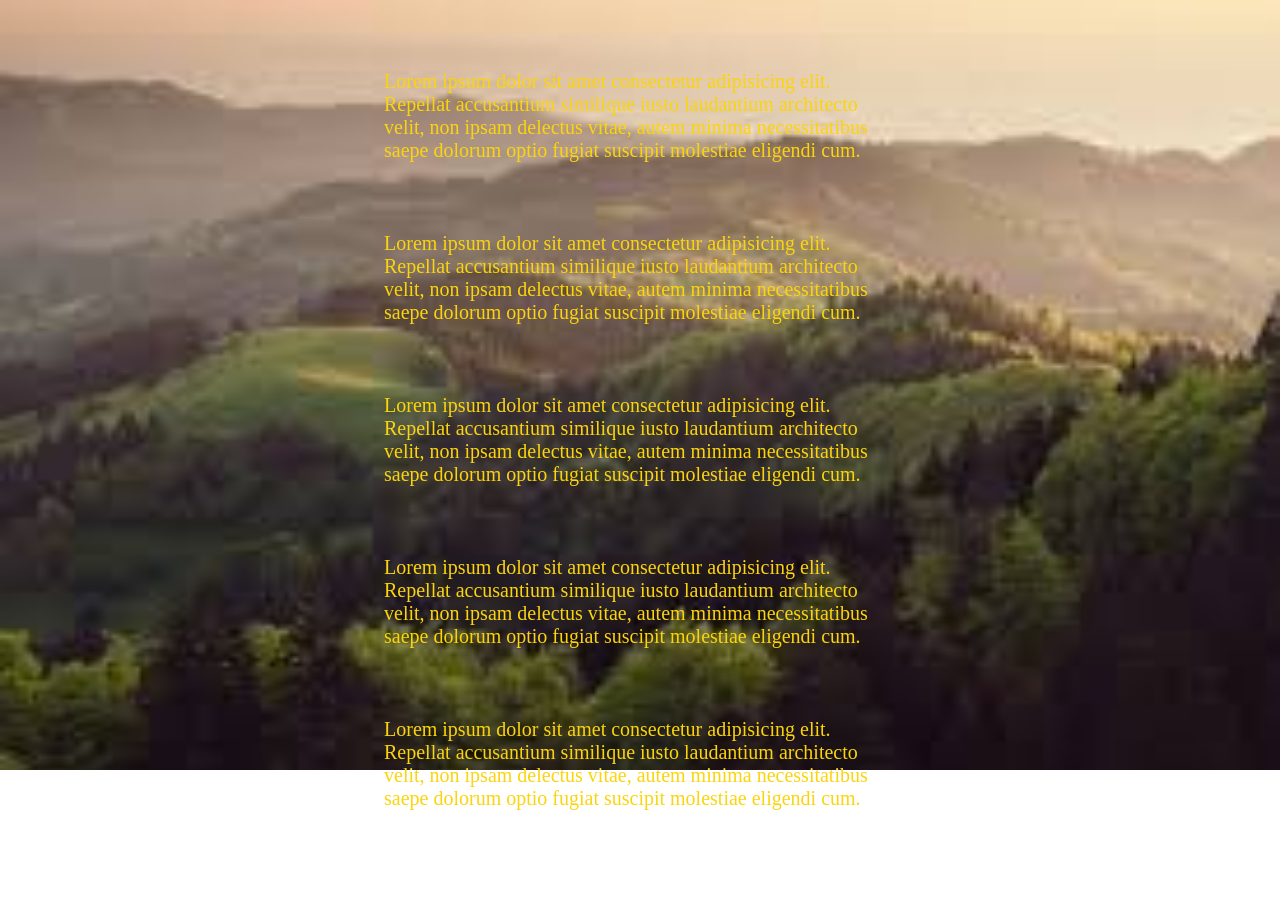
<file: 17-CssIntroBoxModelTextFontIcons/index.html>
<!DOCTYPE html>
<html lang="en">
<head>
    <meta charset="UTF-8">
    <meta name="viewport" content="width=device-width, initial-scale=1.0">
    <link rel="stylesheet" href="assets/css/style.css">
    <title>Document</title>
</head>
<body>
<div class="box">
    <div class="box1">
        <p>Lorem ipsum dolor sit amet consectetur adipisicing elit. Repellat accusantium similique iusto laudantium architecto velit, non ipsam delectus vitae, autem minima necessitatibus saepe dolorum optio fugiat suscipit molestiae eligendi cum.</p>
    </div>
    
    <div class="box1">
        <p>Lorem ipsum dolor sit amet consectetur adipisicing elit. Repellat accusantium similique iusto laudantium architecto velit, non ipsam delectus vitae, autem minima necessitatibus saepe dolorum optio fugiat suscipit molestiae eligendi cum.</p>
    </div>

    <div class="box1">
        <p>Lorem ipsum dolor sit amet consectetur adipisicing elit. Repellat accusantium similique iusto laudantium architecto velit, non ipsam delectus vitae, autem minima necessitatibus saepe dolorum optio fugiat suscipit molestiae eligendi cum.</p>
    </div>

    <div class="box1">
        <p>Lorem ipsum dolor sit amet consectetur adipisicing elit. Repellat accusantium similique iusto laudantium architecto velit, non ipsam delectus vitae, autem minima necessitatibus saepe dolorum optio fugiat suscipit molestiae eligendi cum.</p>
    </div>
    <div class="box1">
         <p>Lorem ipsum dolor sit amet consectetur adipisicing elit. Repellat accusantium similique iusto laudantium architecto velit, non ipsam delectus vitae, autem minima necessitatibus saepe dolorum optio fugiat suscipit molestiae eligendi cum.</p>
    </div>
</div>

</body>
</html>
</file>
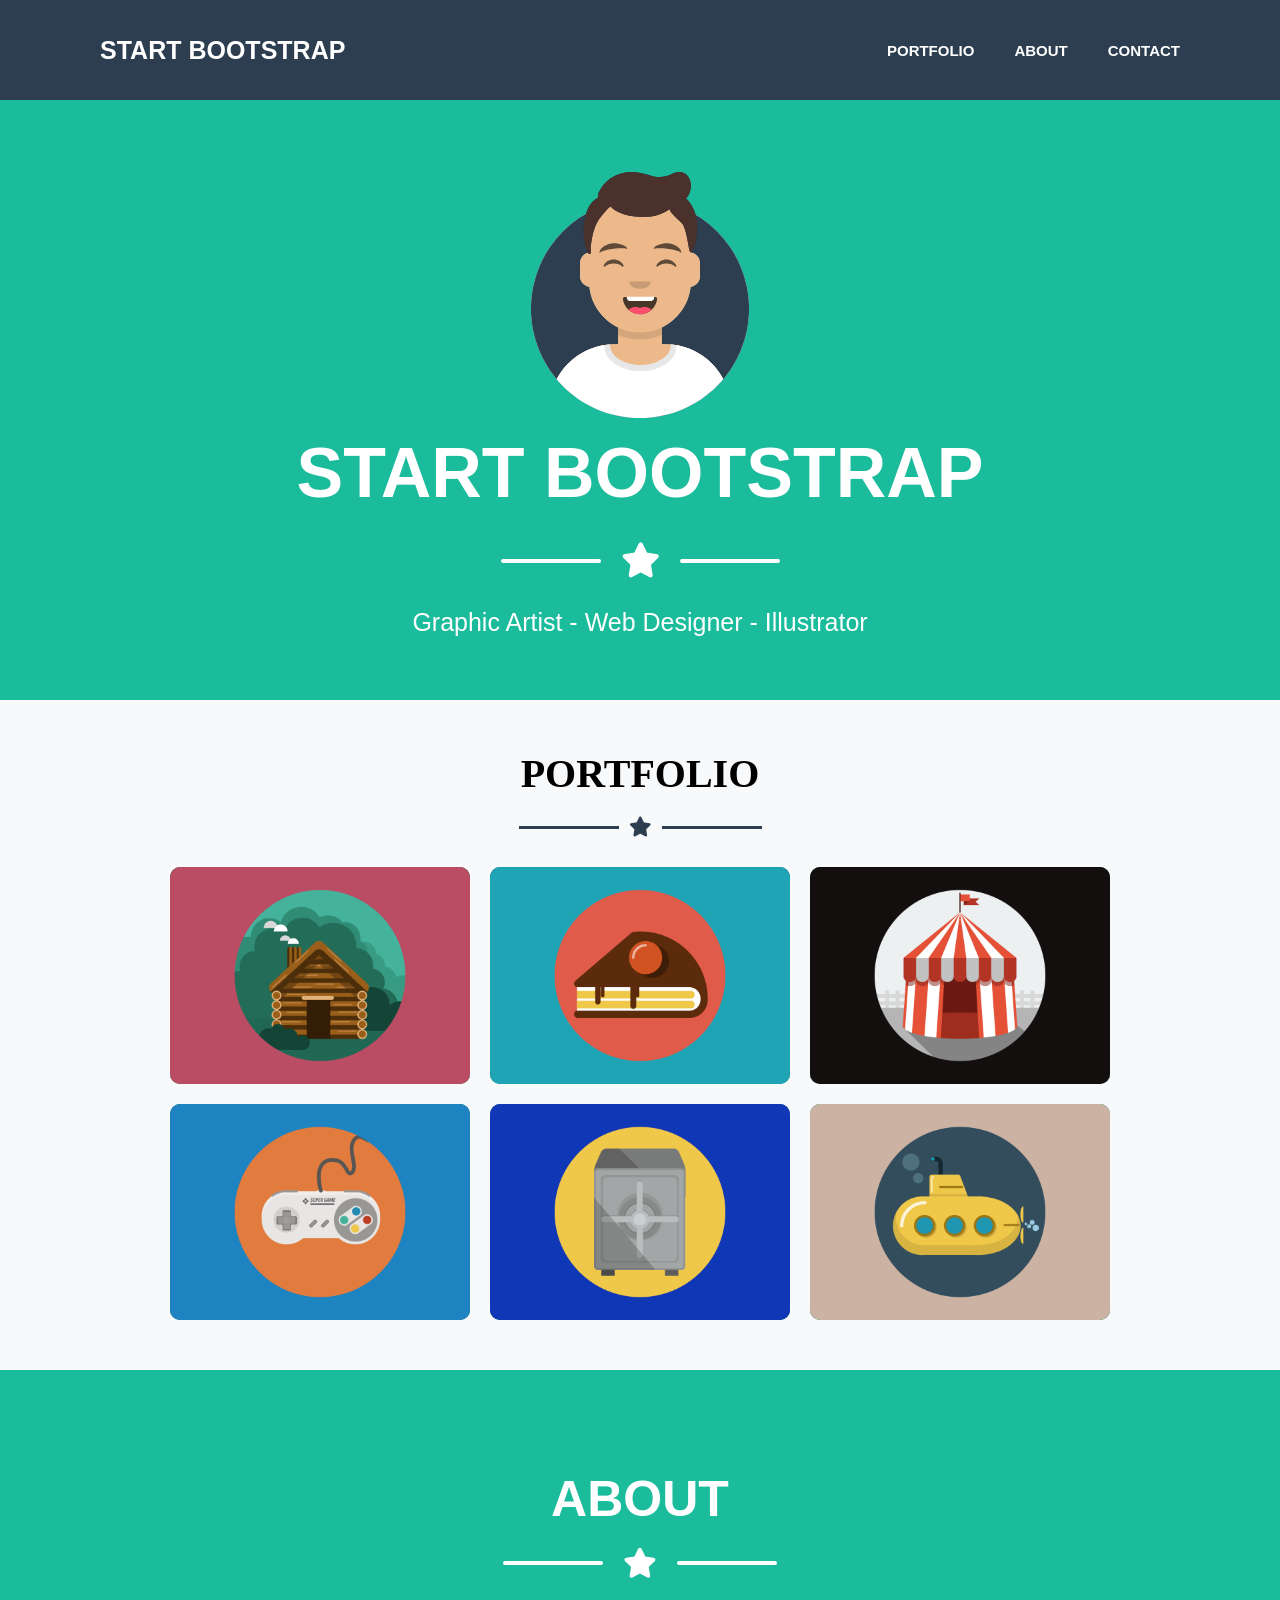
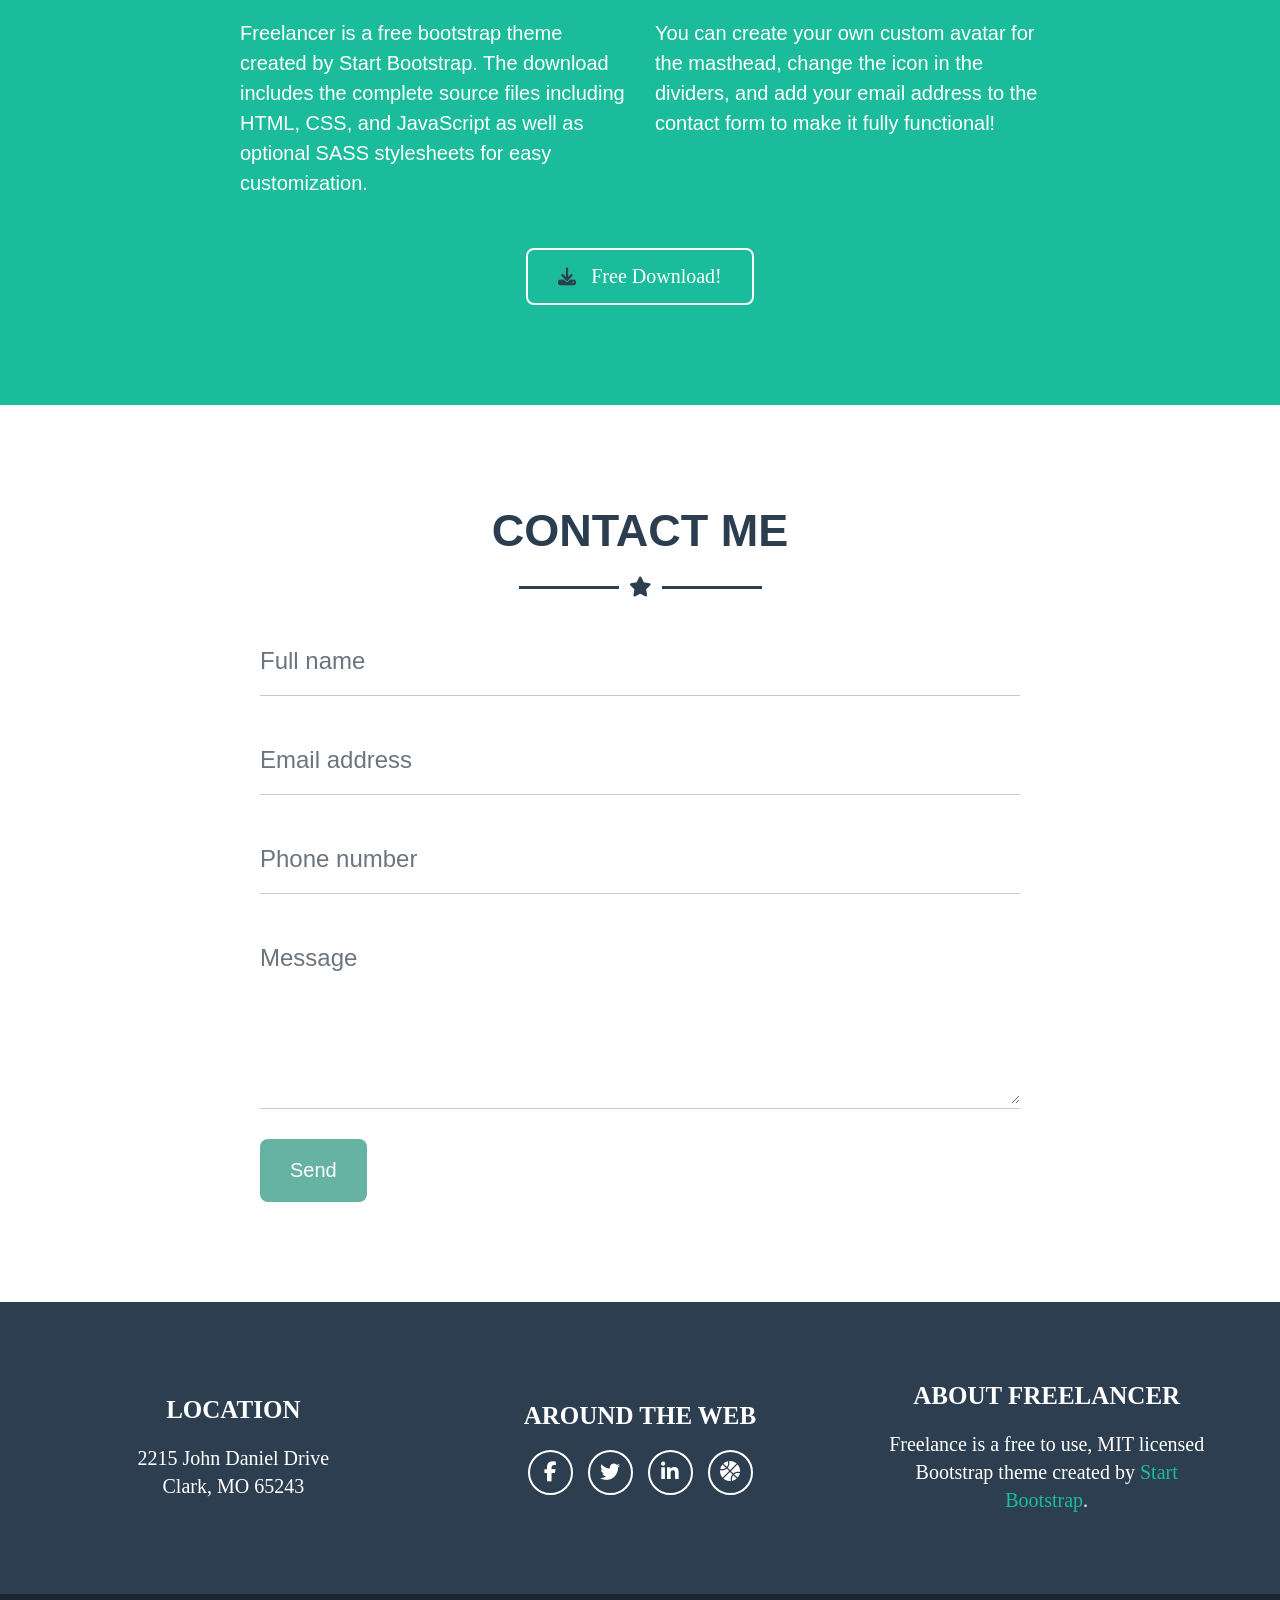
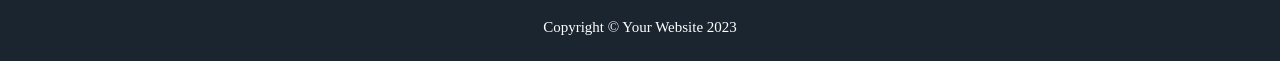
<file: 18-PortfolioPageWithFlex /index.html>
<!DOCTYPE html>
<html lang="en">
<head>
    <meta charset="UTF-8">
    <meta name="viewport" content="width=device-width, initial-scale=1.0">
    <title>Document</title>
        <link rel="stylesheet" href="https://cdnjs.cloudflare.com/ajax/libs/font-awesome/6.5.0/css/all.min.css">

    <link rel="stylesheet" href="./assets/style.css">
</head>
<body>

<header>
    <section id="header">
            <div class="navbar container">
                <h1 class="logo">
                    <a href="#">START BOOTSTRAP</a>
                </h1>

                <div class="wrapper">
                    <ul class="list">
                        <li class="list_item"><a href="#">PORTFOLIO</a></li>
                        <li class="list_item"><a href="#">ABOUT</a></li>
                        <li class="list_item"><a href="#">CONTACT</a></li>
                    </ul>
                </div>

            </div>
        
    </section>
</header>

<main>
    <section id="hero">
        <div class="start">
            <div class="image">
                <img src="./assets/avataaars.svg" alt="">
            </div>

            <h1 class="title">START BOOTSTRAP</h1>
            <div class="star">
                <div class="left_line"></div>
                <i class="fa-solid fa-star"></i>
                <div class="right_line"></div>
            </div>
            <p class="desc">
                Graphic Artist - Web Designer - Illustrator
            </p>
        </div>
    </section >

<section id="portfolio">
    <div class="container">

        <h2 class="stitle">PORTFOLIO</h2>
            <div class="dstar">
                <div class="oleft_line"></div>
                <i class="fa-solid fa-star"></i>
                <div class="oright_line"></div>
            </div>

        <div class="wrapper">

            <div class="card">
                <a href="#"><img src="./assets/cabin.png" alt=""></a>
            </div>

            <div class="card">
                <a href="#"><img src="./assets/cake.png" alt=""></a>
            </div>

            <div class="card">
                <a href="#"><img src="./assets/circus.png" alt=""></a>
            </div>

            <div class="card">
                <a href="#"><img src="./assets/game.png" alt=""></a>
            </div>

            <div class="card">
                <a href="#"><img src="./assets/safe.png" alt=""></a>
            </div>

            <div class="card">
                <a href="#"><img src="./assets/submarine.png" alt=""></a>
            </div>
        </div>
    </div>
</section>
<section id="about">
    <div class="container">
        <h2 class="about">ABOUT</h2>
        <div class="astar">
            <div class="awhite_line"></div>
            <i class="fa-solid fa-star"></i>
            <div class="awhite_line"></div>
        </div>

        <div class="about_text">
            <div class="atext">
                <p>Freelancer is a free bootstrap theme created by Start Bootstrap. The download includes the complete source files including HTML, CSS, and JavaScript as well as optional SASS stylesheets for easy customization.</p>
            </div>
            <div class="atext">
                <p>You can create your own custom avatar for the masthead, change the icon in the dividers, and add your email address to the contact form to make it fully functional!</p>
            </div>
        </div>

        <div class="about_btn">
            <a href="#" class="download">
                <i class="fa-solid fa-download"></i> Free Download!
            </a>
        </div>
    </div>
</section>

<section id="contact">
    <div class="container">
        <h2 class="contact">CONTACT ME</h2>
        <div class="dstar">
            <div class="oleft_line"></div>
            <i class="fa-solid fa-star"></i>
            <div class="oright_line"></div>
        </div>

        <div class="contact_form">
            <form>
                <div class="inputs">
                    <input type="text" placeholder="Full name" required>
                </div>
                <div class="inputs">
                    <input type="email" placeholder="Email address" required>
                </div>
                <div class="inputs">
                    <input type="tel" placeholder="Phone number" required>
                </div>
                <div class="inputs">
                    <textarea placeholder="Message" rows="5" required></textarea>
                </div>
                <button type="submit" class="send_btn">Send</button>
            </form>
        </div>
    </div>
</section>

</main>

<footer>
    <section id="end">
        <div class="footer">
            <div class="loc">
                <h3>LOCATION</h3>
                <p>2215 John Daniel Drive <br>Clark, MO 65243</p>
            </div>
            <div class="loc">
                <h3>AROUND THE WEB</h3>
                <div class="sosial_media">
                    <a href="#"><i class="fa-brands fa-facebook-f"></i></a>
                    <a href="#"><i class="fa-brands fa-twitter"></i></a>
                    <a href="#"><i class="fa-brands fa-linkedin-in"></i></a>
                    <a href="#"><i class="fa-solid fa-basketball"></i></a>
                </div>
            </div>
            <div class="loc">
                <h3>ABOUT FREELANCER</h3>
                <p>Freelance is a free to use, MIT licensed <br> Bootstrap theme created by <a href="#">Start <br> Bootstrap</a>.</p>
            </div>
        </div>

        <div class="copy">
            <div class="ccontainer">
               <p>Copyright © Your Website 2023</p> 
            </div>
        </div>
    </section>
</footer>



</body>
</html>
</file>
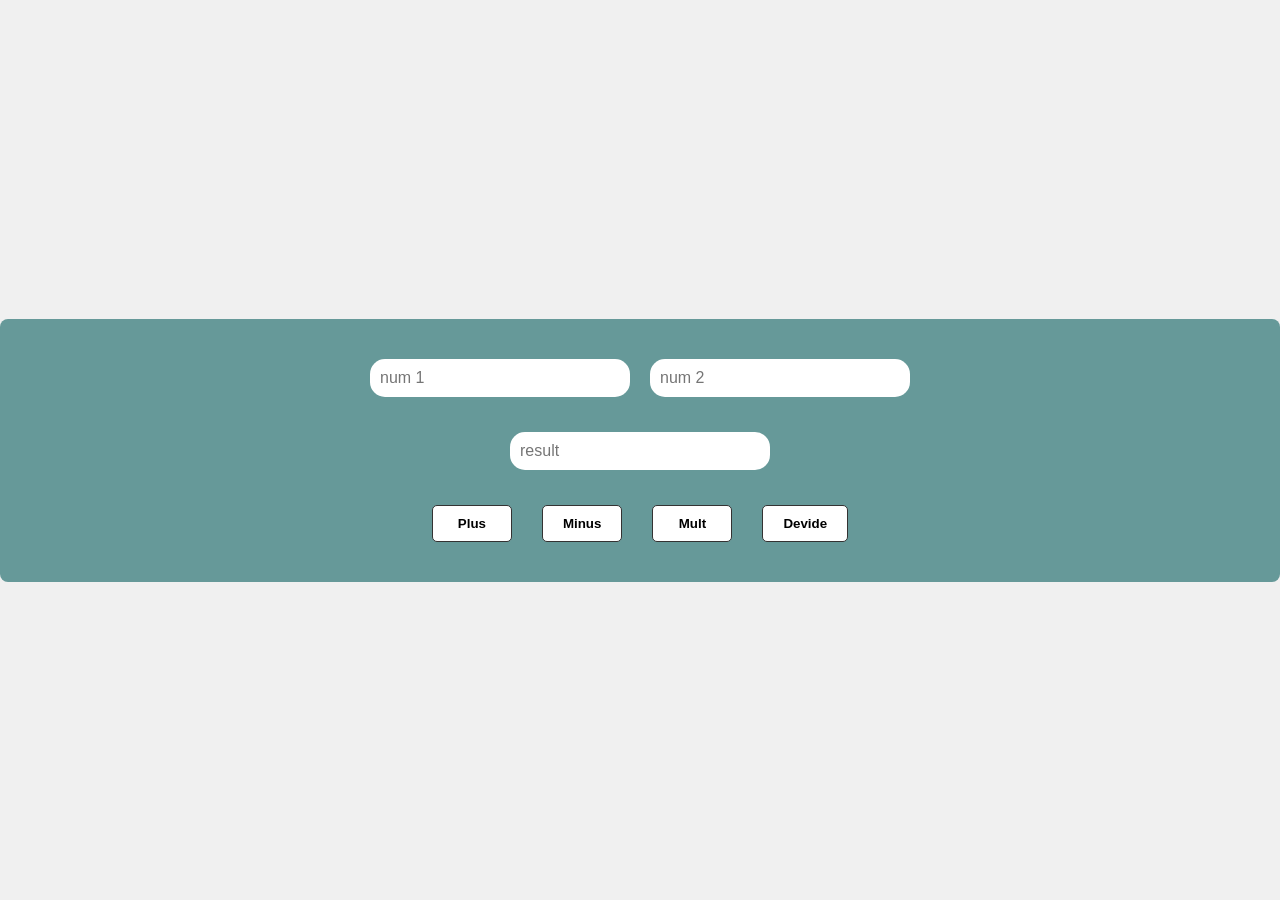
<file: 23-DomEventsBOM/index.html>
<!DOCTYPE html>
<html lang="en">

<head>
    <meta charset="UTF-8">
    <meta name="viewport" content="width=device-width, initial-scale=1.0">
    <link rel="stylesheet" href="./assets/css/style.css">
    <title>Calculator</title>
</head>

<body>
    <div class="container">
        <div class="inputs">
            <input type="number" class="num1" placeholder="num 1">
            <input type="number" class="num2" placeholder="num 2">
        </div>

        <div class="result">
            <input type="text" class="result-input" placeholder="result" readonly>
        </div>

        <div class="buttons">
            <button class="plus">Plus</button>
            <button class="minus">Minus</button>
            <button class="mult">Mult</button>
            <button class="divide">Devide</button>
        </div>
    </div>


    <script src="./assets/js/script.js"></script>
</body>

</html>
</file>
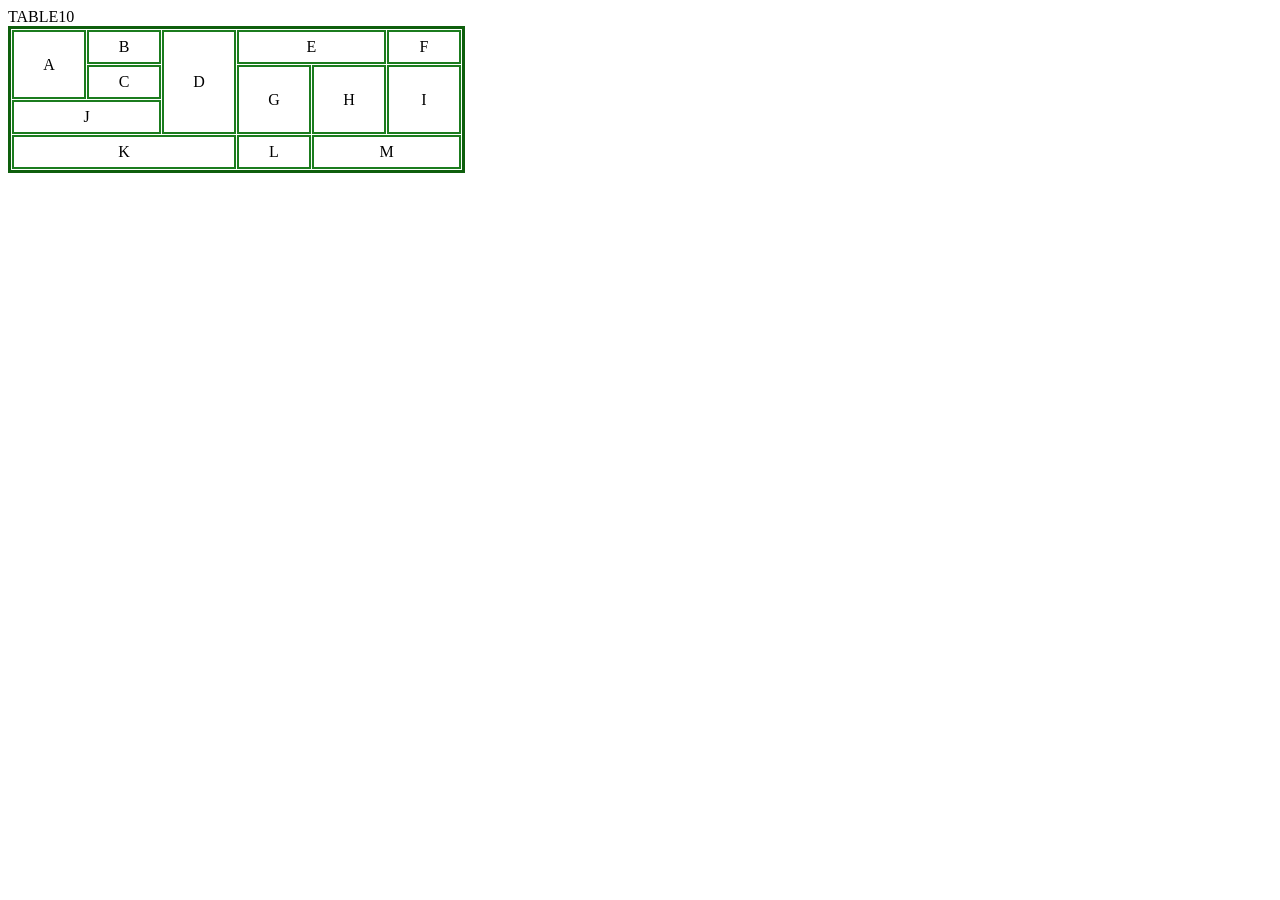
<file: 16-Tables /table.html>
<!DOCTYPE html>
<html lang="tr">
<head>
    <meta charset="UTF-8">
    <title>Table</title>
</head>
<body>
    <!-- TABLE1 -->
    <!-- <table border="1" cellpadding="10" >
        <thead>
            <tr>
                <th>Name</th>
                <th>Age</th>
                <th>Country</th>
            </tr>
        </thead>
        <tbody>
            <tr>
                <td>Harry Depp</td>
                <td>28</td>
                <td>Britain</td>
            </tr>
            <tr>
                <td>John Smith</td>
                <td>35</td>
                <td>USA</td>
            </tr>
            <tr>
                <td>Ram Krishna</td>
                <td>19</td>
                <td>Nepal</td>
            </tr>
        </tbody> 
    </table>-->


    <!-- TABLE2
    <style>
    table {
        border: 1px solid black; border-spacing: 15px;
    }
    td, th {
        border: 1px solid black;
        padding: 5px;
    }
    </style>
    <table>
    <tr>
        <th>Product</th>
        <th>Quantity</th>
    </tr>
    <tr>
        <td>Butter</td>
        <td>3 Kilogram</td>
    </tr>
    <tr>
        <td>Milk</td>
        <td>3 Liters</td>
    </tr>
    </table> -->


    <!-- TABLE3: Product Info
    <style>
        table {
            border: 1px solid black; border-spacing: 5px; text-align: center; font-family: serif;
        }
        td, th {
            border: 1px solid black;
            padding: 5px;
        }
    </style>
    <table>
    <tr>
        <th colspan="2" >Product Info</th>
    </tr> 
    <tr>
        <th >Product</th>
        <th >Flavors</th>
    </tr>
    <tr>
        <td rowspan="3" >Milk</td>
        <td>Almond</td>
    </tr>
    <tr>
        <td>Mango</td>
    </tr>
    <tr>
        <td>Chocolate</td>
    </tr>

    <tr>
        <td colspan="2">These are exclusive flavors</td>
    </tr>
    </table> -->

    <!-- TABLE5
    <style>
        table {
            border: 1px solid black; border-spacing: 0px; text-align: center; font-family: serif;
        }
        td, th {
            height: 20px;
            border: 1px solid black;
            padding: 5px;
        }
    </style>
    <table>
        <tr>
            <td rowspan="6" style="width: 20px;">section</td>
            <td rowspan="3" style="width: 100px;">subsection1</td>
            <td style="width: 200px; text-align: left; padding-left: 10px;">text1</td>
        </tr>
        <tr>
            <td style="width: 200px; text-align: left; padding-left: 10px;">text2</td>
        </tr>
        <tr>
            <td style="width: 200px; text-align: left; padding-left: 10px;">text3</td>
        </tr>
        <tr>
            <td rowspan="2">subsection2</td>
            <td></td>
        </tr>
        <tr>
            <td></td>
        </tr>
        <tr>
            <td>subsection3</td>
            <td></td>
        </tr>
    </table> -->

    <!-- TABLE7
    <style>
        table 
        {
            border: 2px solid black; border-spacing: 0px; text-align: center; font-family: serif;
        }
        th
         {  
            height: 20px;
            border: 2px solid black;
            padding: 5px;}
        td 
        {
            text-align: left;
            height: 10px;
            border: 2px solid black;
            padding: 5px;
        }
    </style>
    <table>
        <thead>
            <tr></tr>
                <th><u>ID</u></th>
                <th style="width: 70px;"><u>Name</u></th>
                <th style="width: 110px;"><u>Subject</u></th>
                <th style="width: 110px;"><u>Marks</u></th>
            </tr>
        </thead>
        <tbody style="font-weight: bold;">
            <tr>
                <td rowspan="3">1</td>
                <td rowspan="3">David</td>
                <td>Maths</td>
                <td style="padding-left: 20px;">80</td>
            </tr>
            <tr>
                <td>Physics</td>
                <td style="padding-left: 20px;">90</td>
            </tr>
            <tr>
                <td>Computers</td>
                <td style="padding-left: 20px;">70</td>
            </tr>
            <tr>
                <td rowspan="3">2</td>
                <td rowspan="3">Alex</td>
                <td>Maths</td>
                <td style="padding-left: 20px;">80</td>
            </tr>
            <tr>
                <td>Physics</td>
                <td style="padding-left: 20px;">70</td>
            </tr>
            <tr>
                <td>Computers</td>
                <td style="padding-left: 20px;">90</td>
            </tr>
        </tbody>
    </table> -->

    <!-- TABLE9
    <style>
        table 
        {
            border: 1px solid black; border-spacing: 2px; text-align: center; font-family: serif;
        }
        th
         {  
            height: 20px;
            width: 100px;
            border: 1px solid black;
            padding: 5px;}
        td 
        {
            text-align: left;
            height: 10px;
            border: 1px solid black;
            padding: 5px;
        }
    </style>
    <table border="1">
        <tr>
            <th colspan="6">Time Table</th>
        </tr>
        <tr style="text-align: center;">
            <td rowspan="6">Hours</td>
            <th>Mon</th>
            <th>Tue</th>
            <th>Wed</th>
            <th>Thu</th>
            <th>Fri</th>
        </tr>
        <tr>
            <td>Computer</td>
            <td>Maths</td>
            <td>Computer</td>
            <td>Maths</td>
            <td>Arts</td>
        </tr>
        <tr>
            <td>Computer</td>
            <td>Maths</td>
            <td>Computer</td>
            <td>Maths</td>
            <td>Arts</td>
        </tr>
        <tr >
            <th colspan="5" style="text-align: center;">LUNCH</th>
        </tr>
        <tr>
            <td>Computer</td>
            <td>Maths</td>
            <td>Computer</td>
            <td>Maths</td>
            <td rowspan="2">Project</td>
        </tr>
        <tr>
            <td>Computer</td>
            <td>Maths</td>
            <td>Computer</td>
            <td>Maths</td>
        </tr>
    </table> -->

TABLE10
<style>
    table 
    {
        border: 3px solid rgb(14, 95, 13); border-spacing: 1px; text-align: center; font-family: serif;
    }
    td, th 
    {
        width: 60px;
        height: 20px;
        border: 2px solid rgb(27, 124, 30);
        padding: 5px;
    }
</style>
    <table border="1">
  <tr>
    <td rowspan="2">A</td>
    <td>B</td>
    <td rowspan="3">D</td>
    <td colspan="2">E</td>
    <td>F</td>
  </tr>
  <tr>
    <td>C</td> 
    <td rowspan="2">G</td>
    <td rowspan="2">H</td>
    <td rowspan="2">I</td>

  </tr>
  <tr>
    <td colspan="2">J</td>
  </tr>
  <tr>
    <td colspan="3">K </td>
    <td>L</td>
    <td colspan="2">M</td>
  </tr>
</table>
</body>
</html>
</file>
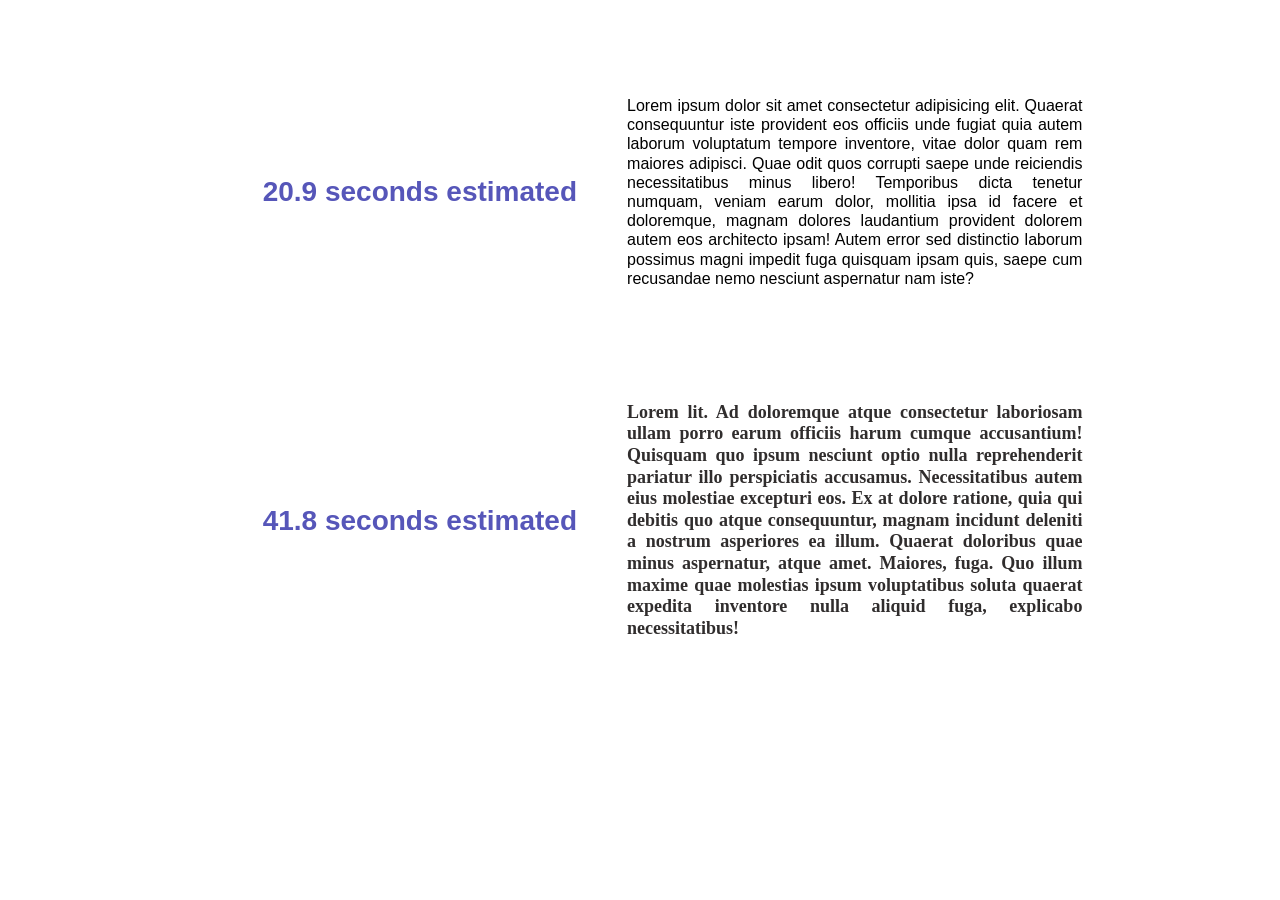
<file: 17-CssIntroBoxModelTextFontIcons/index3.html>
<!DOCTYPE html>
<html lang="en">
<head>
    <meta charset="UTF-8">
    <meta name="viewport" content="width=device-width, initial-scale=1.0">
    <link rel="stylesheet" href="./assets/css/style3.css">
    <title>Document</title>
</head>
<body>
<div class="container">
    <div class="box1">
        <div class="left-box">
            <p class="number">20.9 seconds estimated</p>
        </div>
        <div class="right-box">
            <p>Lorem ipsum dolor sit amet consectetur adipisicing elit. Quaerat consequuntur iste provident eos officiis unde fugiat quia autem laborum voluptatum tempore inventore, vitae dolor quam rem maiores adipisci. Quae odit quos corrupti saepe unde reiciendis necessitatibus minus libero! Temporibus dicta tenetur numquam, veniam earum dolor, mollitia ipsa id facere et doloremque, magnam dolores laudantium provident dolorem autem eos architecto ipsam! Autem error sed distinctio laborum possimus magni impedit fuga quisquam ipsam quis, saepe cum recusandae nemo nesciunt aspernatur nam iste?</p>
        </div>
    </div>

    <div class="box2">
        <div class="left-box">
            <p class="number">41.8 seconds estimated</p>
        </div>
        <div class="right-box">
            <p>Lorem lit. Ad doloremque atque consectetur laboriosam ullam porro earum officiis harum cumque accusantium! Quisquam quo ipsum nesciunt optio nulla reprehenderit pariatur illo perspiciatis accusamus. Necessitatibus autem eius molestiae excepturi eos. Ex at dolore ratione, quia qui debitis quo atque consequuntur, magnam incidunt deleniti a nostrum asperiores ea illum. Quaerat doloribus quae minus aspernatur, atque amet. Maiores, fuga. Quo illum maxime quae molestias ipsum voluptatibus soluta quaerat expedita inventore nulla aliquid fuga, explicabo necessitatibus!</p>
        </div>
    </div>
</div>


</body>
</html>
</file>
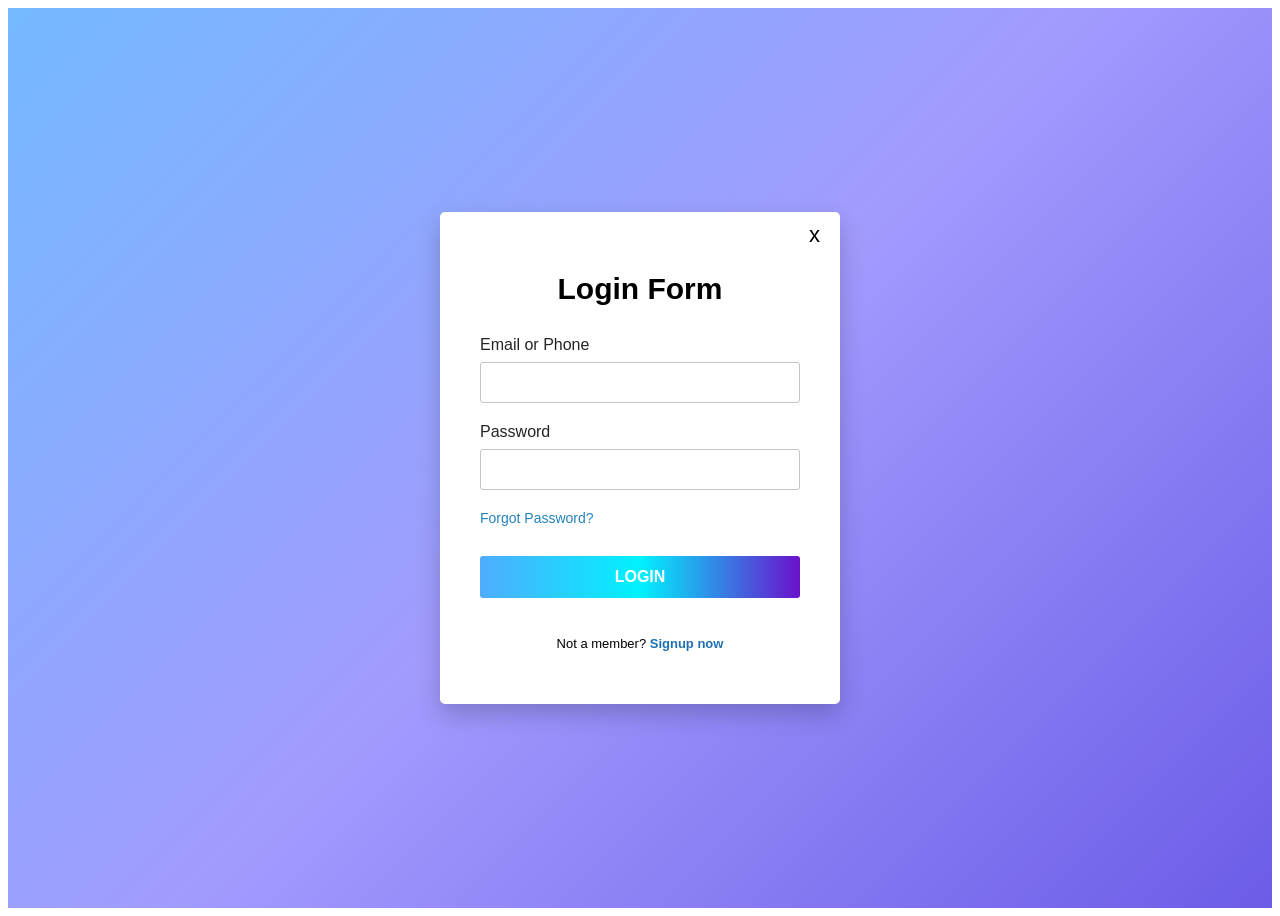
<file: 17-CssIntroBoxModelTextFontIcons/index4.html>
<!DOCTYPE html>
<html lang="en">
<head>
    <meta charset="UTF-8">
    <meta name="viewport" content="width=device-width, initial-scale=1.0">
    <title>Document</title>
    <link rel="stylesheet" href="./assets/css/style4.css">
</head>
<body>
    <div class="main-container">
    <div class="login-box">
        <span class="x">x</span>
        <h1>Login Form</h1>
        
        <form>
            <div class="input">
                <label>Email or Phone</label>
                <input type="text">
            </div>

            <div class="input">
                <label>Password</label>
                <input type="password">
            </div>

            <a href="#" class="forgot-link">Forgot Password?</a>

            <button type="submit" class="login-btn">LOGIN</button>

            <p class="signup">Not a member? <a href="#">Signup now</a></p>
        </form>
    </div>
</div>

</body>
</html>
</file>
<file: 17-CssIntroBoxModelTextFontIcons/assets/css/style.css>
body {
    margin: 0;
    padding: 0;
}


.box {
 background-image: url('../images/download.jpeg');
    background-size: cover;
    background-position: center;
    height: 80vh; 
    width: 100%;
    padding-top: 50px;
}

p {
    width: 40%; 
    margin-left: auto;
    margin-right: auto;
    align-items: center;
    color: rgb(251, 212, 14);  
    font-size: 20px;        
    margin-bottom: 70px;    

}
</file>
<file: 18-PortfolioPageWithFlex /assets/style.css>
* {
    margin: 0;
    padding: 0;
    box-sizing: border-box;
}

#header {
    background-color: #2c3e50;
    height: 100px;
    font-family:sans-serif;

}

.container {
    max-width: 1120px;
    margin: 0 auto;
}

.navbar {
    display: flex;
    justify-content: space-between;
    align-items: center;
    height: 100%;
    padding: 0 20px;
}

.list{
    display: flex;
    gap: 40px;
}
.navbar .logo{
    display: inline-block;
    font-size: 25px;
}
.wrapper a:hover {
    color: rgb(26, 188, 156);

}
.navbar a {
    color: white;
    text-decoration: none;
    transition: all 0.2s ease;
}



.list_item  {
    font-size: 15px;
    list-style: none;
    font-weight: bold;
}

/* ----- */
#hero {
    background-color:rgb(26, 188, 156);
    height: 600px;
    
}

.start {
    height: 100%;
    display: flex;
    flex-direction: column;
    justify-content: center;
    align-items: center;
    gap: 30px;
    color: white;
}

.image {
    width: 240px;
    height: 240px;
}
.start .title {
    font-size: 70px;
    font-weight: bold;
    font-family:sans-serif;
}
.left_line, .right_line {
    width: 100px;
    height: 4px;
    background-color: white;
    border-radius: 5px;
}

.star {
    display: flex;
    align-items: center;
    gap: 20px;
    color: white;
}
i {
    color: white;
    font-size: 35px;
}
.desc {
    font-size: 25px;
    font-family:sans-serif;
}
/* ----- */

#portfolio {
    padding: 50px 0;
    text-align: center;
    background-color: #f8f9fa;
}

.stitle {
    font-size: 40px;
    margin-bottom: 20px;
}

.dstar {
    display: flex;
    align-items: center;
    justify-content: center;
    margin-bottom: 30px;
}

.oleft_line, .oright_line {
    width: 100px;
    height: 3px;
    background-color: #2c3e50;
}

.dstar i {
    margin: 0 10px;
    color: #2c3e50;
    font-size: 20px;
}

.wrapper {
    display: flex;
    flex-wrap: wrap;
    justify-content: center;
    gap: 20px;
}

.card {
    width: 300px;
    border-radius: 10px;
    overflow: hidden;
    background-color:rgb(15, 117, 96);
}

.card img {
    width: 100%;
    display: block;
    transition: all 0.1s ease;
}

.card a:hover img {
    opacity: 0.1;

}


/* --- */


#about {
    background-color: rgb(26, 188, 156); 
    padding: 100px 0;
    color: white;
    text-align: center;
}

.about {
    font-size: 50px;
    font-weight: bold;
    font-family: sans-serif;
    margin-bottom: 20px;
}

.astar {
    display: flex;
    align-items: center;
    justify-content: center;
    gap: 20px;
    margin-bottom: 40px;
}

.awhite_line {
    width: 100px;
    height: 4px;
    background-color: white;
    border-radius: 5px;
}

.astar i {
    font-size: 30px;
    color: white;
}

.about_text {
    display: flex;
    justify-content: center;
    gap: 30px;
    max-width: 800px; 
    margin: 0 auto 50px auto;
    text-align: left; 
}

.atext {
    flex: 1; 
    font-size: 20px;
    line-height: 1.5;
    font-family: sans-serif;
}

.download {
    display: inline-block;
    padding: 15px 30px;
    border: 2px solid white;
    border-radius: 8px;
    color: white;
    text-decoration: none;
    font-size: 20px;
    transition: all 0.3s ease;
}

.download i {
    font-size: 18px;
    margin-right: 10px;
    color: #2c3e50;

}

.download:hover {
    background-color: white;
    color: #2c3e50;
}

/* ----- */

#contact {
    padding: 100px 0;
    background-color: white;
}

.contact {
    text-align: center;
    font-size: 45px;
    font-weight: bold;
    color: #2b3d4f;
    margin-bottom: 20px;
    font-family: sans-serif;
}

.contact_form {
    max-width: 800px;
    margin: 0 auto;
    padding: 0 20px;
}

.inputs {
    margin-bottom: 30px;
    border-bottom: 1px solid #c2cad3; 
}

.inputs input ,.inputs textarea {
    width: 100%;
    padding: 20px 0;
    border: none; 
    outline: none; 
    font-size: 1.5rem;
    font-family: sans-serif;
    color: #495057;
}

.inputs input::placeholder, .inputs textarea::placeholder {
    color: #6c757d;
}

.send_btn {
    background-color: rgb(102, 178, 163);
    color: white;
    padding: 20px 30px;
    border: none;
    border-radius: 8px;
    font-size: 20px;
    cursor: pointer;
    transition: background-color 0.3s ease;
}

/* ----- */

#end {
    color: white;
    background-color: #2c3e50;  
    padding: 0; 
}

.footer {
    display: flex;
    justify-content: space-between;
    text-align: center;
    align-items: center; 
    gap: 20px;
    padding: 80px 0; 
    max-width: 1200px; 
    margin: 0 auto; 
}

.loc {
    flex: 1;
    padding: 0 15px; 
}

.loc h3 {
    font-size: 25px;
    margin-bottom: 20px;
    text-transform: uppercase; 
}

.loc p {
    margin: 0;
    font-size: 20px;
    line-height: 1.4;
}

.loc a {
    color: #1abc9c; 
    text-decoration: none;
}

.sosial_media {
    display: flex;
    justify-content: center;
    gap: 15px;
    margin-top: 10px;
}

.sosial_media a {
    display: flex;
    align-items: center;
    justify-content: center;
    width: 45px;  
    height: 45px; 
    border: 2px solid white; 
    border-radius: 50%; 
    text-decoration: none;
    transition: all 0.3s ease;
}

.sosial_media i {
    font-size: 20px; 
    color: white;
}

.sosial_media a:hover {
    background-color: white;
}

.sosial_media a:hover i {
    color: #2c3e50;
}

.ccontainer {
    background-color: #1a252f; 
    text-align: center;
    padding: 25px 0;
    font-size: 15px;
}
</file>
<file: 23-DomEventsBOM/assets/css/style.css>
body {
            display: flex;
            justify-content: center;
            align-items: center;
            height: 100vh;
            margin: 0;
            background-color: #f0f0f0;
        }

        .container {
            background-color: #669999;
            padding: 40px;
            border-radius: 8px;
            text-align: center;
            width: 100%;
        }

        .inputs{
            display: flex;
            justify-content: center;
            gap: 20px;
            margin-bottom: 20px;
        }

        input {
            padding: 10px;
            border-radius: 15px;
            border: none;
            width: 20%;
            font-size: 16px;
        }

        .result input {
            width: 20%;
            margin: 15px 0;
        }

        .buttons {
            margin-top: 20px;
            display: flex;
            justify-content: center;
            gap: 30px;
        }

        button {
            padding: 10px 20px;
            border-radius: 5px;
            border: 1px solid #343333;
            background-color: white;
            cursor: pointer;
            font-weight: bold;
            min-width: 80px;
        }

        button:hover {
            background-color: #e0e0e0;
        }
</file>
<file: 17-CssIntroBoxModelTextFontIcons/assets/css/style3.css>
.container {
    width: 70%;
    margin: 100px auto;
    font-family: Arial, sans-serif;
    margin-top: 20px;
}

.box1, .box2 {
    display: flex; 
    align-items: center; 
    margin-top: 80px; 
    gap: 50px; 
}

.left-box {
    flex: 1;
    text-align: right; 
}

.number {
    color: rgb(86, 86, 185); 
    font-size: 28px; 
    font-weight: bold;
    margin: 0;
}

.right-box {
    flex: 1.2;
    text-align: left;
    color: black;
    line-height: 1.2;
    text-align: justify;
}

.box2 .right-box p {
    font-family: 'Dancing Script', cursive; 
    font-size: 18px;
    font-weight: bold;
    color: rgb(48, 45, 45);
}
</file>
<file: 17-CssIntroBoxModelTextFontIcons/assets/css/style4.css>
* {
    box-sizing: border-box;
    font-family: 'Poppins', sans-serif; 
}

.main-container {
    background: linear-gradient(135deg, #74b9ff, #a29bfe, #6c5ce7);
    height: 100vh;
    display: flex;
    justify-content: center;
    align-items: center;
    margin: 0;
}

.login-box {
    background: white;
    padding: 40px;
    width: 400px;
    border-radius: 5px;
    position: relative;
    text-align: center;
    box-shadow: 0 10px 25px rgba(0,0,0,0.2);
}

.x {
    position: absolute;
    right: 20px;
    top: 10px;
    font-size: 22px;
    cursor: pointer;
}

h1 {
    margin-bottom: 30px;
    font-size: 30px;
}

.input {
    text-align: left;
    margin-bottom: 20px;
}

.input label {
    display: block;
    margin-bottom: 8px;
    color:rgb(39, 35, 35);
}

.input input {
    width: 100%;
    padding: 12px;
    border: 1px solid rgb(200, 196, 196);
    border-radius: 3px;
}

.forgot-link {
    display: block;
    text-align: left;
    color:rgb(36, 131, 187);
    text-decoration: none;
    font-size: 14px;
    margin-bottom: 30px;
}

.login-btn {
    width: 100%;
    padding: 12px;
    border: none;
    border-radius: 3px;
    background: linear-gradient(to right, #4facfe 0%, #00f2fe 50%, #6a11cb 100%);
    color: white;
    font-size: 16px;
    font-weight: bold;
    cursor: pointer; 
    margin-bottom: 25px;
}

.signup {
    font-size: 13px;
    color: black;
}

.signup a {
    color: rgb(31, 111, 177);
    text-decoration: none;
    font-weight: bold;
}
</file>
